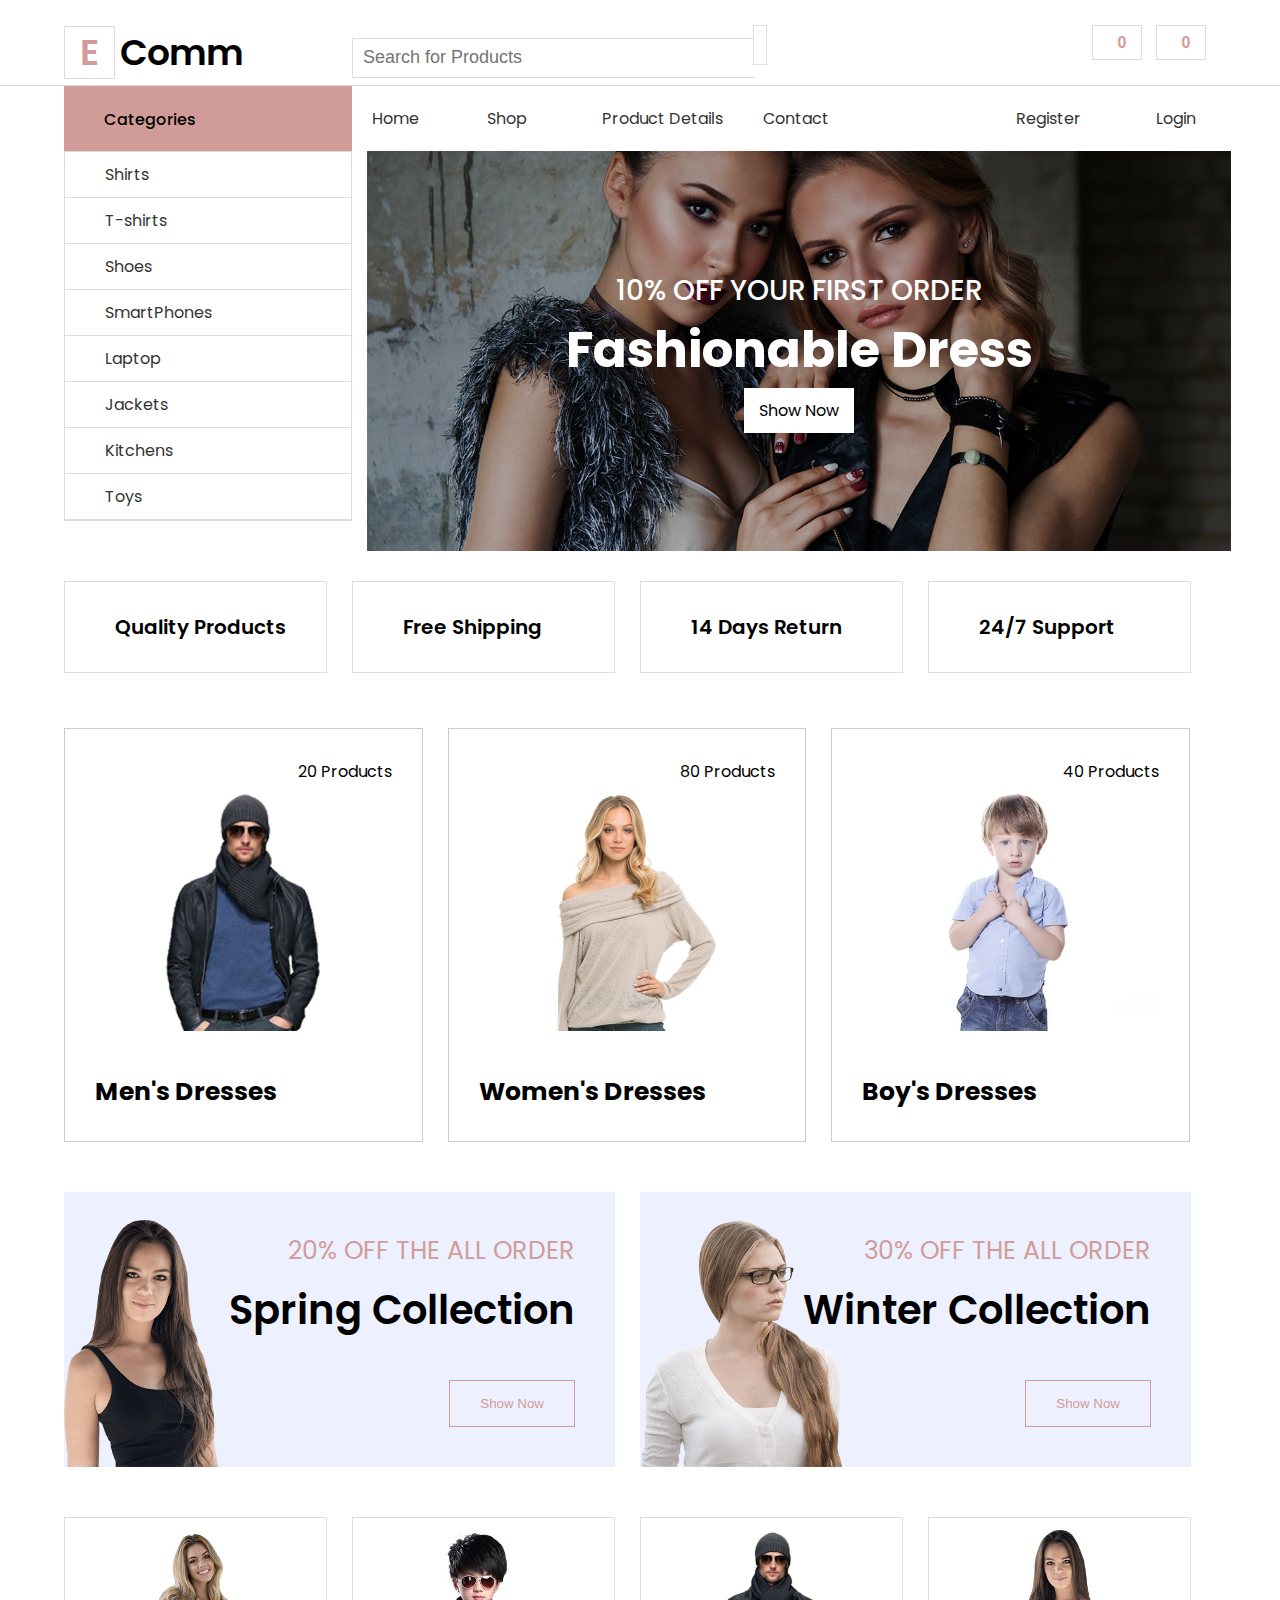
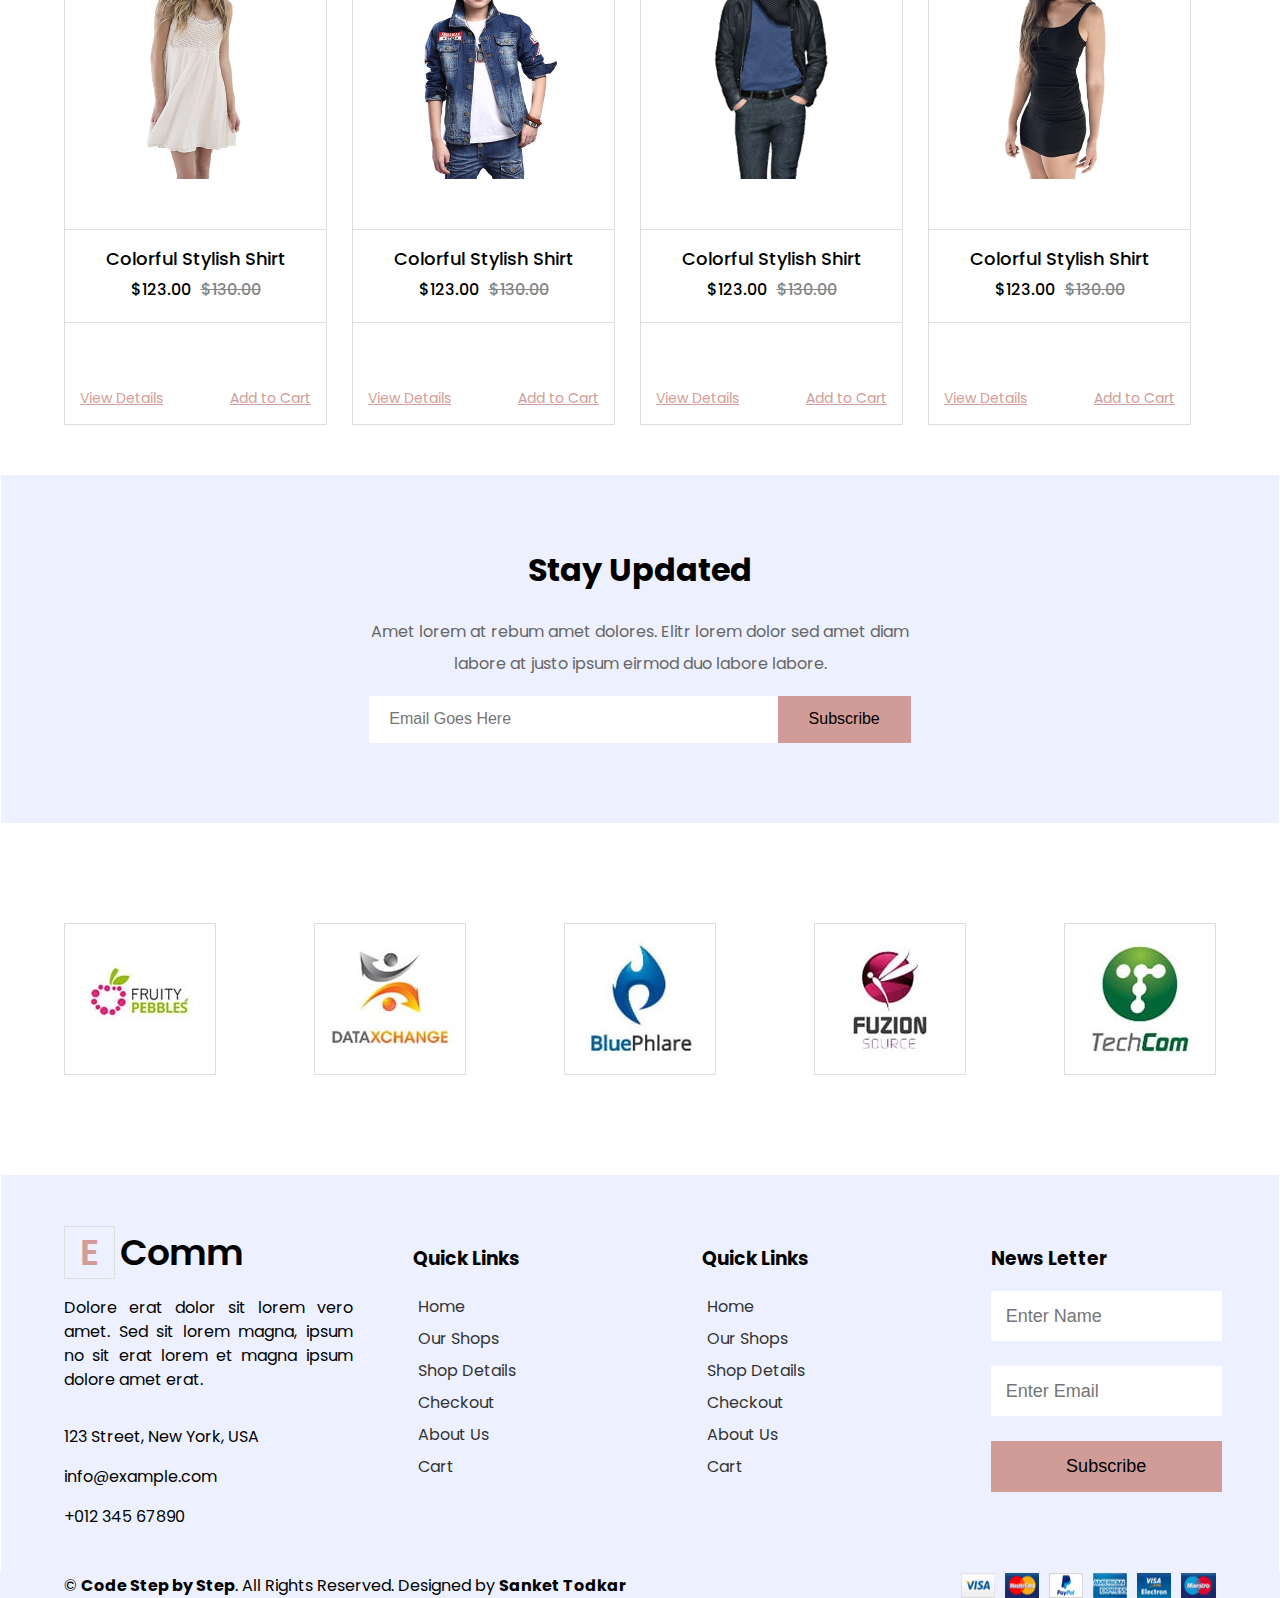
<file: index.html>
<html>
  <head>
    <title>E-Comm Website by Code Step By Step</title>
    <link href="style.css" rel="stylesheet" />
    <link href="common.css" rel="stylesheet" />
    <link rel="preconnect" href="https://fonts.googleapis.com" />
    <link rel="preconnect" href="https://fonts.gstatic.com" crossorigin />
    <link
      href="https://fonts.googleapis.com/css2?family=Poppins:ital,wght@0,100;0,300;0,400;0,500;0,600;0,700;1,100;1,300;1,400&display=swap"
      rel="stylesheet"
    />
    <link
      rel="stylesheet"
      href="https://cdnjs.cloudflare.com/ajax/libs/font-awesome/6.1.1/css/all.min.css"
      integrity="sha512-KfkfwYDsLkIlwQp6LFnl8zNdLGxu9YAA1QvwINks4PhcElQSvqcyVLLD9aMhXd13uQjoXtEKNosOWaZqXgel0g=="
      crossorigin="anonymous"
      referrerpolicy="no-referrer"
    />
  </head>
  <body>
    <div class="wrapper">
      <div class="header">
        <div class="logo arrange-left wid-25">
          <h1><span>E</span><span>Comm</span></h1>
        </div>
        <div class="search-product arrange-left wid-50">
          <input type="text" placeholder="Search for Products" />
          <button>
            <i class="fa-solid fa-magnifying-glass"></i>
          </button>
        </div>
        <div class="selected-product arrange-left wid-25">
          <button class="common-btn">
            <span>
              <i class="fa-solid fa-cart-arrow-down"></i>
              0</span
            >
          </button>
          <button class="common-btn">
            <span>
              <i class="fa-solid fa-heart"></i>
              0</span
            >
          </button>
        </div>
      </div>
    </div>
    <div class="full-banner-warapper">
      <div class="wrapper next-row">
        <div class="banner-area category-list arrange-left wid-25">
          <div class="list-header">
            <h4>Categories</h4>
            <span>
              <i class="fa-solid fa-angle-down"></i>
            </span>
          </div>
          <ul>
            <li><a href="#">Shirts</a></li>
            <li><a href="#">T-shirts</a></li>
            <li><a href="#">Shoes</a></li>
            <li><a href="#">SmartPhones</a></li>
            <li><a href="#">Laptop</a></li>
            <li><a href="#">Jackets</a></li>
            <li><a href="#">Kitchens</a></li>
            <li><a href="#">Toys</a></li>
          </ul>
        </div>
        <div class="wid-75 arrange-left">
          <div class="shop-menu">
            <ul class="left-menu-list">
              <li><a href="#">Home</a></li>
              <li><a href="#">Shop</a></li>
              <li class="dropdown-head">
                <a href="#"
                  >Product Details
                  <i class="fa-solid fa-angle-down"></i>
                </a>
                <ul class="dropdown">
                  <li><a href="#">Cart</a></li>
                  <li><a href="#">Checkout</a></li>
                </ul>
              </li>
              <li><a href="#">Contact</a></li>
            </ul>
            <ul class="right-menu-list">
              <li><a href="#">Login</a></li>
              <li><a href="#">Register</a></li>
            </ul>
          </div>
          <div class="banner">
            <img src="./banner.jpg" alt="banner" />
            <div class="banner-text">
              <h4>10% off Your First Order</h4>
              <h3>Fashionable Dress</h3>
              <a class="show-now">Show Now</a>
            </div>
          </div>
        </div>
      </div>
      <div class="wrapper next-row">
        <div class="wid-25 arrange-left">
          <div class="features-point">
            <span class="icon-text-wrap">
              <i class="fa-solid fa-check"></i>
              <span> Quality Products</span>
            </span>
          </div>
        </div>
        <div class="wid-25 arrange-left">
          <div class="features-point">
            <span class="icon-text-wrap">
              <i class="fa-solid fa-shipping-fast"></i>
              <span> Free Shipping</span>
            </span>
          </div>
        </div>
        <div class="wid-25 arrange-left">
          <div class="features-point">
            <span class="icon-text-wrap">
              <i class="fa-solid fa-exchange-alt"></i>
              <span>14 Days Return</span>
            </span>
          </div>
        </div>
        <div class="wid-25 arrange-left">
          <div class="features-point">
            <span class="icon-text-wrap">
              <i class="fa-solid fa-phone-volume"></i>
              <span>24/7 Support</span>
            </span>
          </div>
        </div>
      </div>
      <div class="wrapper next-row">
        <div class="wid-33 arrange-left">
          <div class="category-item">
            <div class="product-count">20 Products</div>
            <div class="category-img">
              <img src="./cat-1.jpg" />
            </div>
            <div class="category-type">
              <h5>Men's Dresses</h5>
            </div>
          </div>
        </div>
        <div class="wid-33 arrange-left">
          <div class="category-item">
            <div class="product-count">80 Products</div>
            <div class="category-img">
              <img src="./cat-2.jpg" />
            </div>
            <div class="category-type">
              <h5>Women's Dresses</h5>
            </div>
          </div>
        </div>
        <div class="wid-33 arrange-left">
          <div class="category-item">
            <div class="product-count">40 Products</div>
            <div class="category-img">
              <img src="./cat-3.jpg" />
            </div>
            <div class="category-type">
              <h5>Boy's Dresses</h5>
            </div>
          </div>
        </div>
      </div>
      <div class="wrapper next-row">
        <div class="wid-50 arrange-left">
          <div class="offer-banner">
            <img src="./offer-1.png" alt="" />
            <div class="offer-text">
              <h5>20% off the all order</h5>
              <h3>Spring Collection</h3>
              <button>Show Now</button>
            </div>
          </div>
        </div>
        <div class="wid-50 arrange-left">
          <div class="offer-banner">
            <img class="flip-img" src="./offer-2.png" alt="" />
            <div class="offer-text">
              <h5>30% off the all order</h5>
              <h3>Winter Collection</h3>
              <button>Show Now</button>
            </div>
          </div>
        </div>
      </div>
      <div class="wrapper next-row">
        <div class="wid-25 arrange-left">
          <div class="cart">
            <div>
              <img src="./product-1.jpg" alt="" />
            </div>
            <div class="cart-details">
              <h6 class="name-head">Colorful Stylish Shirt</h6>
              <div class="cart-price">
                <h6 class="current">$123.00</h6>
                <h6 class="last">$130.00</h6>
              </div>
            </div>
            <div class="cart-footer">
              <a href="#">
                <i class="fa-solid fa-eye"></i>
                View Details
              </a>
              <a href="#">
                <i class="fa-solid fa-cart-arrow-down"></i>
                Add to Cart
              </a>
            </div>
          </div>
        </div>
        <div class="wid-25 arrange-left">
          <div class="cart">
            <div>
              <img src="./product-2.jpg" alt="" />
            </div>
            <div class="cart-details">
              <h6 class="name-head">Colorful Stylish Shirt</h6>
              <div class="cart-price">
                <h6 class="current">$123.00</h6>
                <h6 class="last">$130.00</h6>
              </div>
            </div>
            <div class="cart-footer">
              <a href="#">
                <i class="fa-solid fa-eye"></i>
                View Details
              </a>
              <a href="#">
                <i class="fa-solid fa-cart-arrow-down"></i>
                Add to Cart
              </a>
            </div>
          </div>
        </div>
        <div class="wid-25 arrange-left">
          <div class="cart">
            <div>
              <img src="./product-3.jpg" alt="" />
            </div>
            <div class="cart-details">
              <h6 class="name-head">Colorful Stylish Shirt</h6>
              <div class="cart-price">
                <h6 class="current">$123.00</h6>
                <h6 class="last">$130.00</h6>
              </div>
            </div>
            <div class="cart-footer">
              <a href="#">
                <i class="fa-solid fa-eye"></i>
                View Details
              </a>
              <a href="#">
                <i class="fa-solid fa-cart-arrow-down"></i>
                Add to Cart
              </a>
            </div>
          </div>
        </div>
        <div class="wid-25 arrange-left">
          <div class="cart">
            <div>
              <img src="./product-4.jpg" alt="" />
            </div>
            <div class="cart-details">
              <h6 class="name-head">Colorful Stylish Shirt</h6>
              <div class="cart-price">
                <h6 class="current">$123.00</h6>
                <h6 class="last">$130.00</h6>
              </div>
            </div>
            <div class="cart-footer">
              <a href="#">
                <i class="fa-solid fa-eye"></i>
                View Details
              </a>
              <a href="#">
                <i class="fa-solid fa-cart-arrow-down"></i>
                Add to Cart
              </a>
            </div>
          </div>
        </div>
      </div>
      <div class="wrapper next-row">
        <div class="stay-updated">
          <h1>Stay Updated</h1>
          <p class="update-text">
            Amet lorem at rebum amet dolores. Elitr lorem dolor sed amet diam
            labore at justo ipsum eirmod duo labore labore.
          </p>
          <div class="updated-inputs">
            <input
              type="text"
              class="email-input"
              placeholder="Email Goes Here"
            />
            <button class="email-btn">Subscribe</button>
          </div>
        </div>
      </div>
      <div class="vender-list">
        <img src="./vendor-1.jpg" alt="" />
        <img src="./vendor-2.jpg" alt="" />
        <img src="./vendor-3.jpg" alt="" />
        <img src="./vendor-4.jpg" alt="" />
        <img src="./vendor-5.jpg" alt="" />
      </div>
      <div class="wrapper next-row">
        <div class="footer">
          <div class="wid-25 arrange-left margin-right-5">
            <div class="logo">
              <h1><span>E</span><span>Comm</span></h1>
            </div>
            <p class="footer-desc">
              Dolore erat dolor sit lorem vero amet. Sed sit lorem magna, ipsum
              no sit erat lorem et magna ipsum dolore amet erat.
            </p>
            <ul class="contact-list">
              <li>
                <i class="fa fa-map-marker-alt icon"></i>123 Street, New York,
                USA
              </li>
              <li><i class="fa fa-envelope icon"></i>info@example.com</li>
              <li><i class="fa fa-phone icon"></i>+012 345 67890</li>
            </ul>
          </div>
          <div class="wid-25 quick-links arrange-left">
            <h3>Quick Links</h3>
            <ul>
              <li>
                <a href=""
                  ><i class="fa fa-angle-right"></i><span>Home</span></a
                >
              </li>
              <li>
                <a href=""
                  ><i class="fa fa-angle-right"></i><span>Our Shops</span></a
                >
              </li>
              <li>
                <a href=""
                  ><i class="fa fa-angle-right"></i><span>Shop Details</span></a
                >
              </li>
              <li>
                <a href=""
                  ><i class="fa fa-angle-right"></i><span>Checkout</span></a
                >
              </li>
              <li>
                <a href=""
                  ><i class="fa fa-angle-right"></i><span>About Us</span></a
                >
              </li>
              <li>
                <a href=""
                  ><i class="fa fa-angle-right"></i><span>Cart</span></a
                >
              </li>
            </ul>
          </div>
          <div class="wid-25 quick-links arrange-left">
            <h3>Quick Links</h3>
            <ul>
              <li>
                <a href=""
                  ><i class="fa fa-angle-right"></i><span>Home</span></a
                >
              </li>
              <li>
                <a href=""
                  ><i class="fa fa-angle-right"></i><span>Our Shops</span></a
                >
              </li>
              <li>
                <a href=""
                  ><i class="fa fa-angle-right"></i><span>Shop Details</span></a
                >
              </li>
              <li>
                <a href=""
                  ><i class="fa fa-angle-right"></i><span>Checkout</span></a
                >
              </li>
              <li>
                <a href=""
                  ><i class="fa fa-angle-right"></i><span>About Us</span></a
                >
              </li>
              <li>
                <a href=""
                  ><i class="fa fa-angle-right"></i><span>Cart</span></a
                >
              </li>
            </ul>
          </div>
          <div class="wid-25 arrange-left">
            <h3>News Letter</h3>
            <input type="text" class="footer-input" placeholder="Enter Name" />
            <input type="text" class="footer-input" placeholder="Enter Email" />
            <button class="footer-button">Subscribe</button>
          </div>
        </div>
      </div>
      <div class="copy-right">
        <div>
          © <b>Code Step by Step</b>. All Rights Reserved. Designed by
          <b>Sanket Todkar</b>
        </div>
        <img src="./payments.png" alt="" />
      </div>
    </div>
  </body>
</html>
</file>
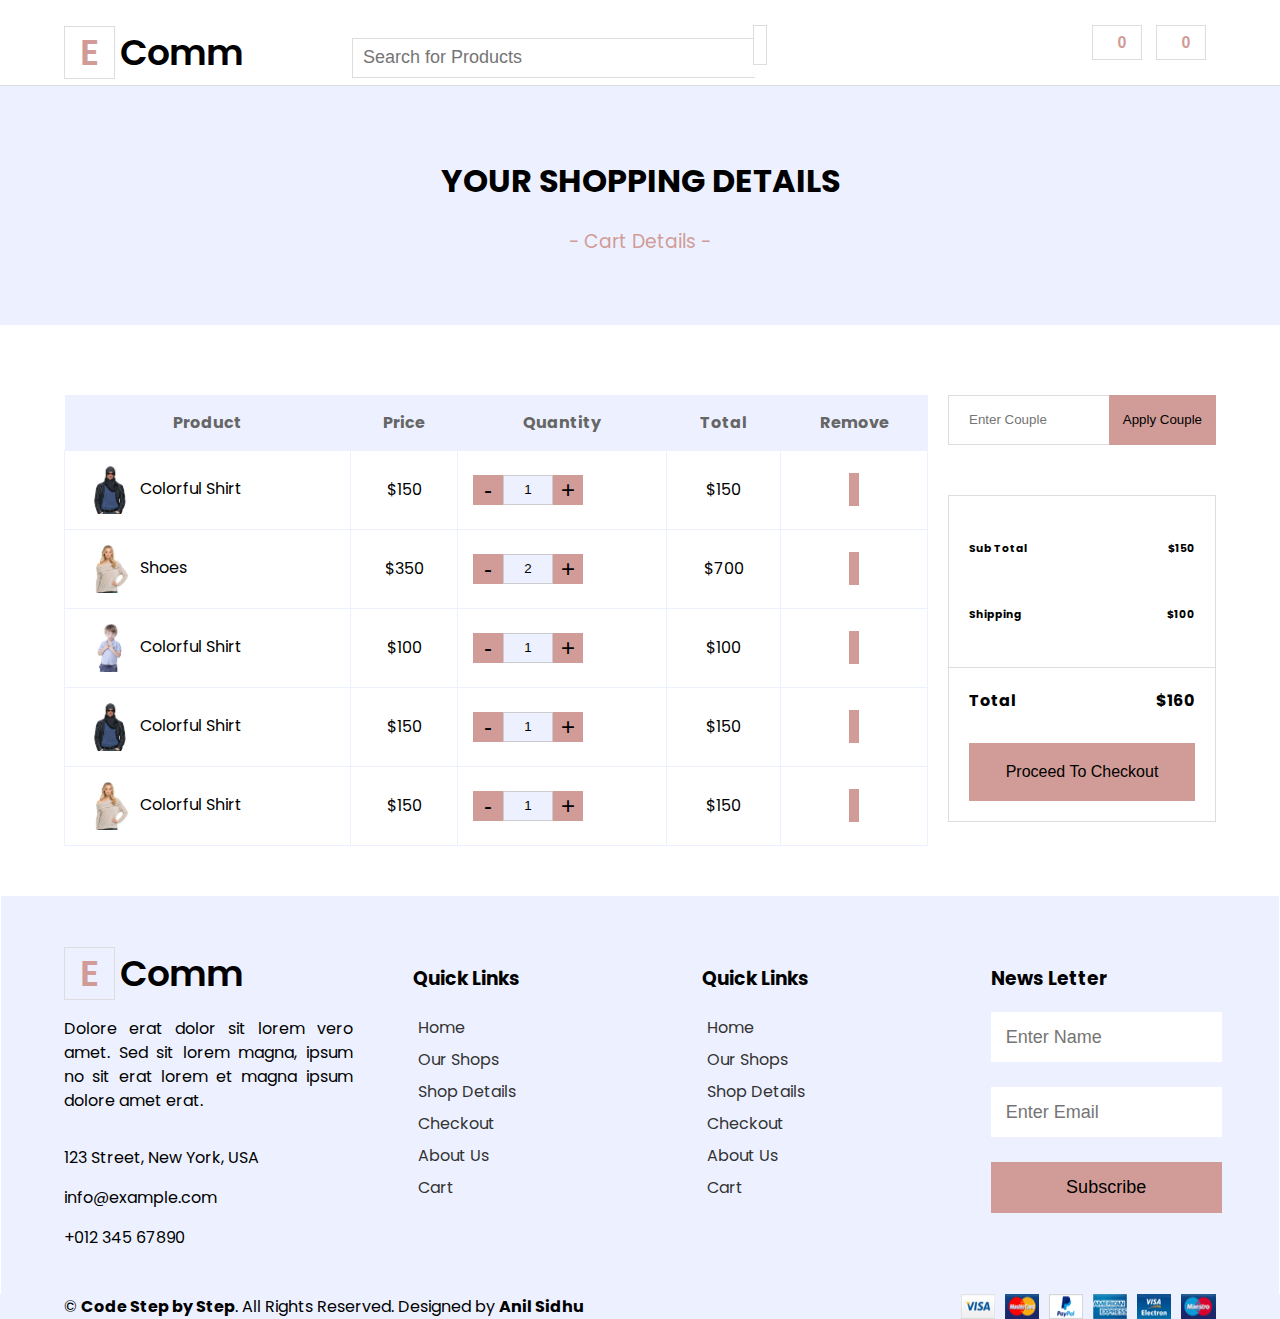
<file: cart.html>
<html>
  <head>
    <title>E-Comm Website by Code Step By Step</title>
    <link href="style.css" rel="stylesheet" />
    <link href="common.css" rel="stylesheet" />
    <link rel="preconnect" href="https://fonts.googleapis.com" />
    <link rel="preconnect" href="https://fonts.gstatic.com" crossorigin />
    <link
      href="https://fonts.googleapis.com/css2?family=Poppins:ital,wght@0,100;0,300;0,400;0,500;0,600;0,700;1,100;1,300;1,400&display=swap"
      rel="stylesheet"
    />
    <link
      rel="stylesheet"
      href="https://cdnjs.cloudflare.com/ajax/libs/font-awesome/6.1.1/css/all.min.css"
      integrity="sha512-KfkfwYDsLkIlwQp6LFnl8zNdLGxu9YAA1QvwINks4PhcElQSvqcyVLLD9aMhXd13uQjoXtEKNosOWaZqXgel0g=="
      crossorigin="anonymous"
      referrerpolicy="no-referrer"
    />
  </head>
  <body>
    <div class="wrapper">
      <div class="header">
        <div class="logo arrange-left wid-25">
          <h1><span>E</span><span>Comm</span></h1>
        </div>
        <div class="search-product arrange-left wid-50">
          <input type="text" placeholder="Search for Products" />
          <button>
            <i class="fa-solid fa-magnifying-glass"></i>
          </button>
        </div>
        <div class="selected-product arrange-left wid-25">
          <button class="common-btn">
            <span>
              <i class="fa-solid fa-cart-arrow-down"></i>
              0</span
            >
          </button>
          <button class="common-btn">
            <span>
              <i class="fa-solid fa-heart"></i>
              0</span
            >
          </button>
        </div>
      </div>
    </div>
    <div class="full-banner-warapper">
      <div class="shop-header">
        <h1>Your shopping Details</h1>
        <h3>- Cart Details -</h3>
      </div>
      <div class="wrapper next-row">
        <div class="wid-75 arrange-left">
          <div class="cart-details">
            <table>
              <thead>
                <tr>
                  <th>Product</th>
                  <th>Price</th>
                  <th>Quantity</th>
                  <th>Total</th>
                  <th>Remove</th>
                </tr>
              </thead>
              <tbody>
                <tr>
                  <td class="text-with-img">
                    <img src="./cat-1.jpg" alt="" /><span>Colorful Shirt</span>
                  </td>
                  <td><span>$150</span></td>
                  <td>
                    <div class="quantity-input">
                      <button>-</button>
                      <input type="text" value="1" />
                      <button>+</button>
                    </div>
                  </td>
                  <td>$150</td>
                  <td>
                    <i class="fa fa-remove icon custom-delete-button"></i>
                  </td>
                </tr>
                <tr>
                  <td class="text-with-img">
                    <img src="./cat-2.jpg" alt="" /><span>Shoes</span>
                  </td>
                  <td><span>$350</span></td>
                  <td>
                    <div class="quantity-input">
                      <button>-</button>
                      <input type="text" value="2" />
                      <button>+</button>
                    </div>
                  </td>
                  <td>$700</td>
                  <td>
                    <i class="fa fa-remove icon custom-delete-button"></i>
                  </td>
                </tr>
                <tr>
                  <td class="text-with-img">
                    <img src="./cat-3.jpg" alt="" /><span>Colorful Shirt</span>
                  </td>
                  <td><span>$100</span></td>
                  <td>
                    <div class="quantity-input">
                      <button>-</button>
                      <input type="text" value="1" />
                      <button>+</button>
                    </div>
                  </td>
                  <td>$100</td>
                  <td>
                    <i class="fa fa-remove icon custom-delete-button"></i>
                  </td>
                </tr>
                <tr>
                  <td class="text-with-img">
                    <img src="./cat-1.jpg" alt="" /><span>Colorful Shirt</span>
                  </td>
                  <td><span>$150</span></td>
                  <td>
                    <div class="quantity-input">
                      <button>-</button>
                      <input type="text" value="1" />
                      <button>+</button>
                    </div>
                  </td>
                  <td>$150</td>
                  <td>
                    <i class="fa fa-remove icon custom-delete-button"></i>
                  </td>
                </tr>
                <tr>
                  <td class="text-with-img">
                    <img src="./cat-2.jpg" alt="" /><span>Colorful Shirt</span>
                  </td>
                  <td><span>$150</span></td>
                  <td>
                    <div class="quantity-input">
                      <button>-</button>
                      <input type="text" value="1" />
                      <button>+</button>
                    </div>
                  </td>
                  <td>$150</td>
                  <td>
                    <i class="fa fa-remove icon custom-delete-button"></i>
                  </td>
                </tr>
              </tbody>
            </table>
          </div>
        </div>
        <div class="wid-25 arrange-left">
          <div class="cart-summary-wrapper">
            <div class="coupon-inputs">
              <input type="text" placeholder="Enter Couple" />
              <button>Apply Couple</button>
            </div>
            <div class="cart-summary-body">
              <div class="cart-summy-item">
                <h6>Sub Total</h6>
                <h6>$150</h6>
              </div>
              <div class="cart-summy-item">
                <h6>Shipping</h6>
                <h6>$100</h6>
              </div>
            </div>
            <div class="total-wrapper">
              <div class="total-head">
                <h4>Total</h4>
                <h4>$160</h4>
              </div>
              <div class="proceed-input">
                <button>Proceed To Checkout</button>
              </div>
            </div>
          </div>
        </div>
      </div>
      <div class="wrapper next-row">
        <div class="footer">
          <div class="wid-25 arrange-left margin-right-5">
            <div class="logo">
              <h1><span>E</span><span>Comm</span></h1>
            </div>
            <p class="footer-desc">
              Dolore erat dolor sit lorem vero amet. Sed sit lorem magna, ipsum
              no sit erat lorem et magna ipsum dolore amet erat.
            </p>
            <ul class="contact-list">
              <li>
                <i class="fa fa-map-marker-alt icon"></i>123 Street, New York,
                USA
              </li>
              <li><i class="fa fa-envelope icon"></i>info@example.com</li>
              <li><i class="fa fa-phone icon"></i>+012 345 67890</li>
            </ul>
          </div>
          <div class="wid-25 quick-links arrange-left">
            <h3>Quick Links</h3>
            <ul>
              <li>
                <a href=""
                  ><i class="fa fa-angle-right"></i><span>Home</span></a
                >
              </li>
              <li>
                <a href=""
                  ><i class="fa fa-angle-right"></i><span>Our Shops</span></a
                >
              </li>
              <li>
                <a href=""
                  ><i class="fa fa-angle-right"></i><span>Shop Details</span></a
                >
              </li>
              <li>
                <a href=""
                  ><i class="fa fa-angle-right"></i><span>Checkout</span></a
                >
              </li>
              <li>
                <a href=""
                  ><i class="fa fa-angle-right"></i><span>About Us</span></a
                >
              </li>
              <li>
                <a href=""
                  ><i class="fa fa-angle-right"></i><span>Cart</span></a
                >
              </li>
            </ul>
          </div>
          <div class="wid-25 quick-links arrange-left">
            <h3>Quick Links</h3>
            <ul>
              <li>
                <a href=""
                  ><i class="fa fa-angle-right"></i><span>Home</span></a
                >
              </li>
              <li>
                <a href=""
                  ><i class="fa fa-angle-right"></i><span>Our Shops</span></a
                >
              </li>
              <li>
                <a href=""
                  ><i class="fa fa-angle-right"></i><span>Shop Details</span></a
                >
              </li>
              <li>
                <a href=""
                  ><i class="fa fa-angle-right"></i><span>Checkout</span></a
                >
              </li>
              <li>
                <a href=""
                  ><i class="fa fa-angle-right"></i><span>About Us</span></a
                >
              </li>
              <li>
                <a href=""
                  ><i class="fa fa-angle-right"></i><span>Cart</span></a
                >
              </li>
            </ul>
          </div>
          <div class="wid-25 arrange-left">
            <h3>News Letter</h3>
            <input type="text" class="footer-input" placeholder="Enter Name" />
            <input type="text" class="footer-input" placeholder="Enter Email" />
            <button class="footer-button">Subscribe</button>
          </div>
        </div>
      </div>
      <div class="copy-right">
        <div>
          © <b>Code Step by Step</b>. All Rights Reserved. Designed by
          <b>Anil Sidhu</b>
        </div>
        <img src="./payments.png" alt="" />
      </div>
    </div>
  </body>
</html>
</file>
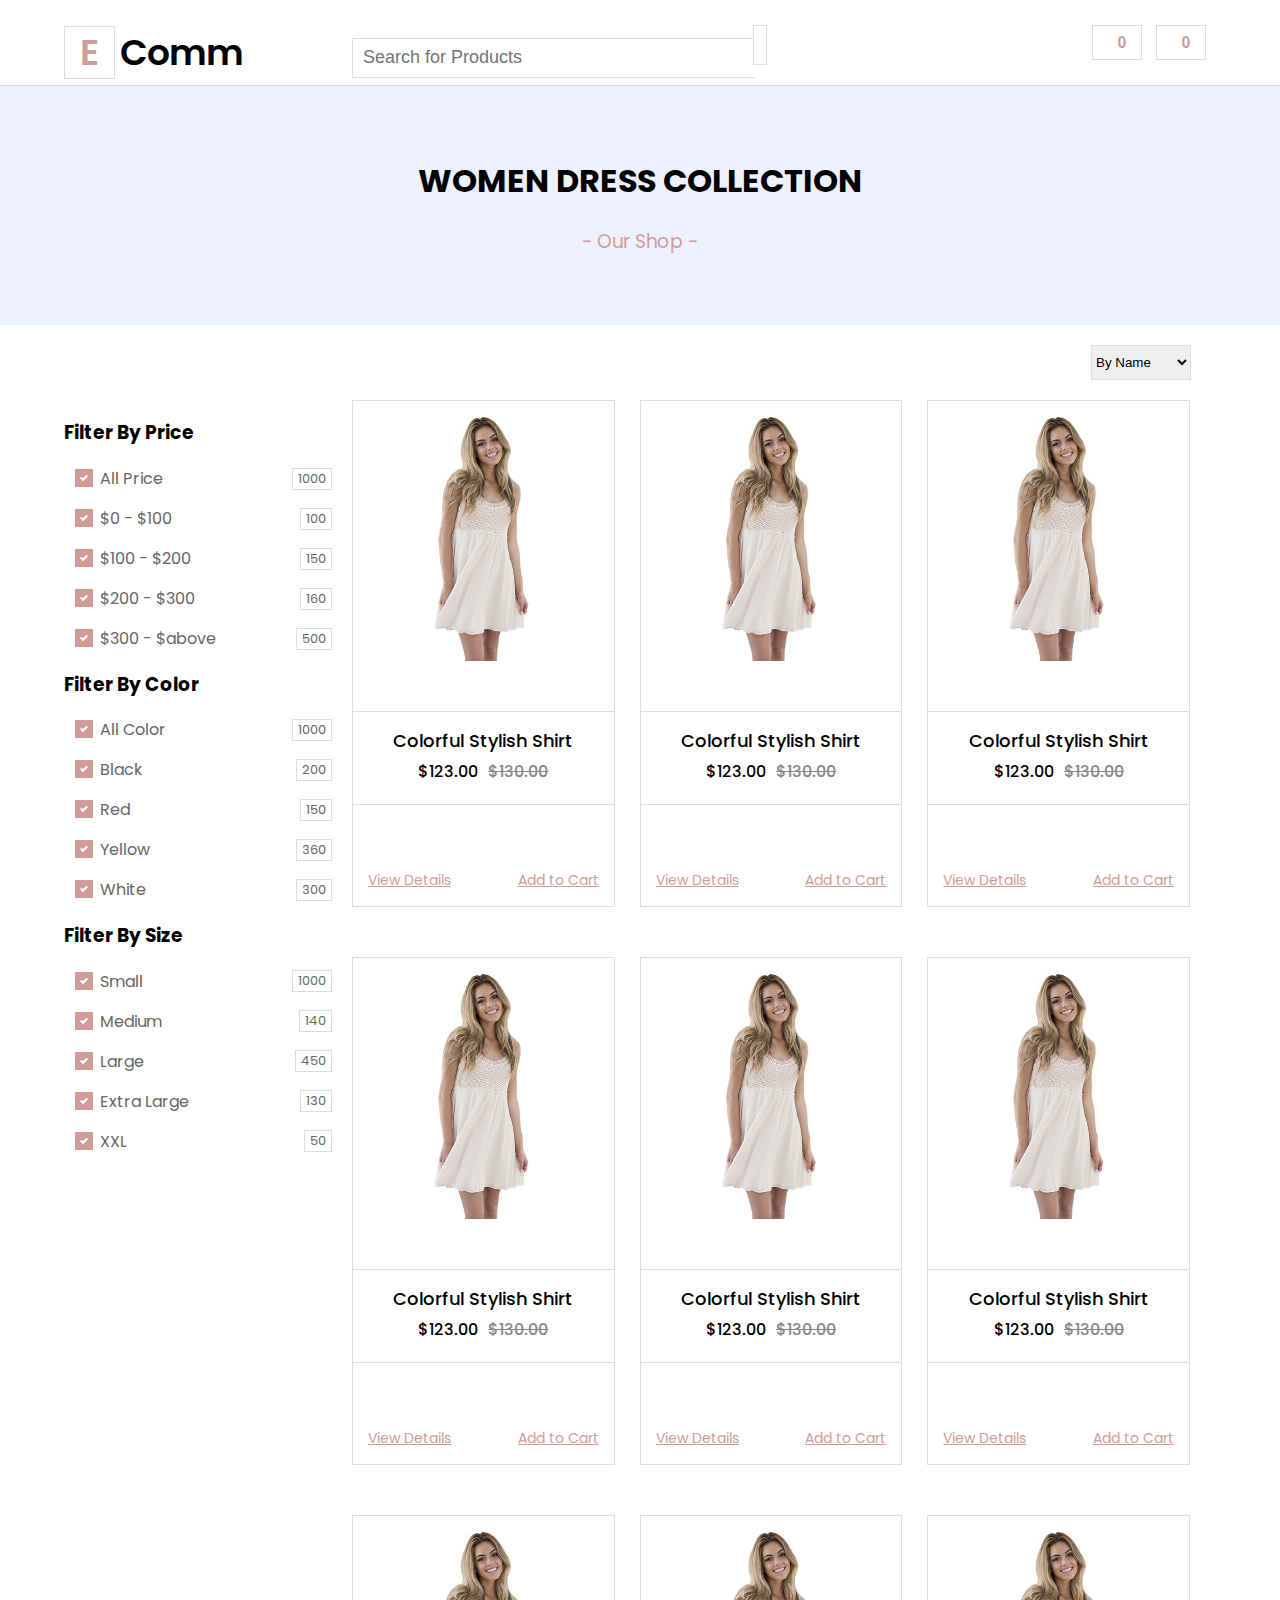
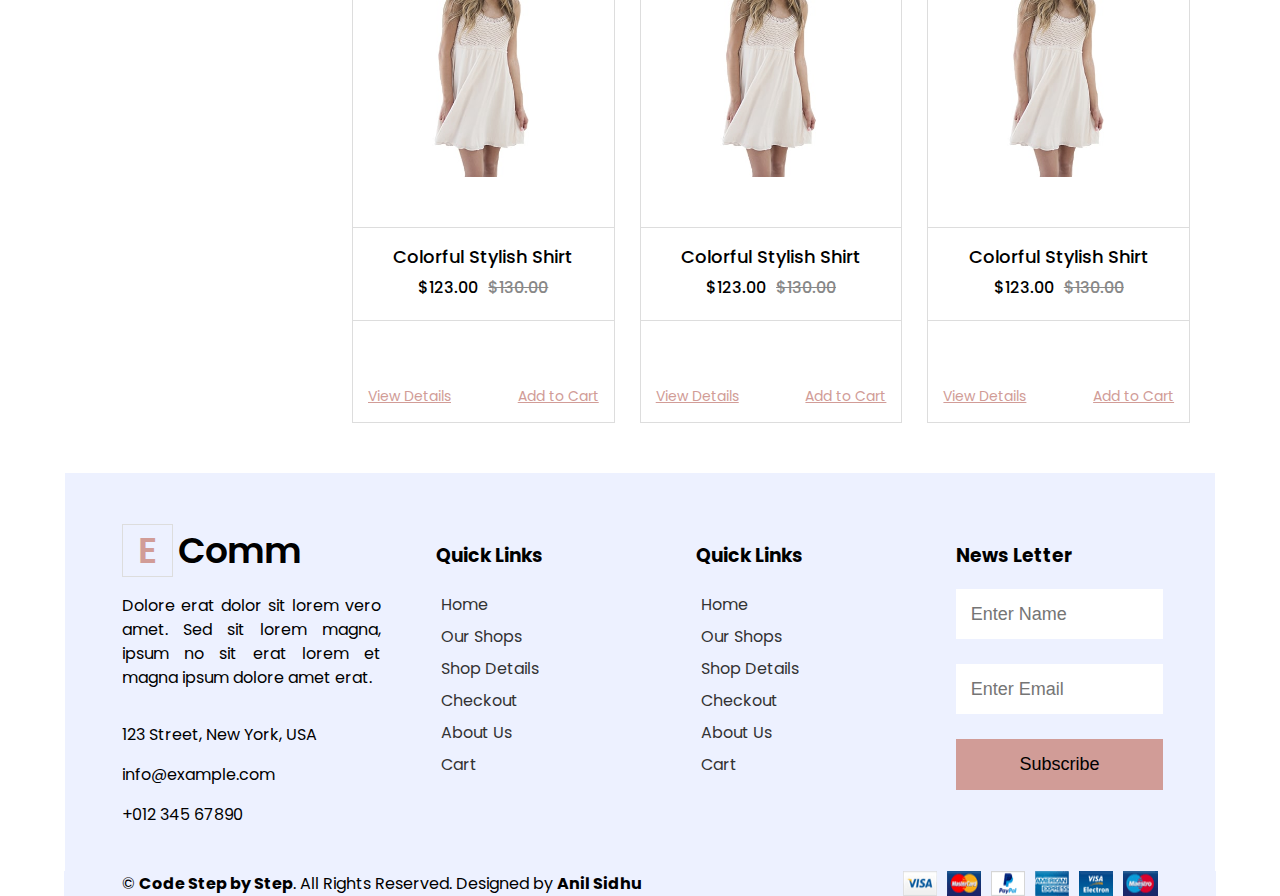
<file: shop.html>
<html>
  <head>
    <title>E-Comm Website by Code Step By Step</title>
    <link href="style.css" rel="stylesheet" />
    <link href="common.css" rel="stylesheet" />
    <link rel="preconnect" href="https://fonts.googleapis.com" />
    <link rel="preconnect" href="https://fonts.gstatic.com" crossorigin />
    <link
      href="https://fonts.googleapis.com/css2?family=Poppins:ital,wght@0,100;0,300;0,400;0,500;0,600;0,700;1,100;1,300;1,400&display=swap"
      rel="stylesheet"
    />
    <link
      rel="stylesheet"
      href="https://cdnjs.cloudflare.com/ajax/libs/font-awesome/6.1.1/css/all.min.css"
      integrity="sha512-KfkfwYDsLkIlwQp6LFnl8zNdLGxu9YAA1QvwINks4PhcElQSvqcyVLLD9aMhXd13uQjoXtEKNosOWaZqXgel0g=="
      crossorigin="anonymous"
      referrerpolicy="no-referrer"
    />
  </head>
  <body>
    <div class="wrapper">
      <div class="header">
        <div class="logo arrange-left wid-25">
          <h1><span>E</span><span>Comm</span></h1>
        </div>
        <div class="search-product arrange-left wid-50">
          <input type="text" placeholder="Search for Products" />
          <button>
            <i class="fa-solid fa-magnifying-glass"></i>
          </button>
        </div>
        <div class="selected-product arrange-left wid-25">
          <button class="common-btn">
            <span>
              <i class="fa-solid fa-cart-arrow-down"></i>
              0</span
            >
          </button>
          <button class="common-btn">
            <span>
              <i class="fa-solid fa-heart"></i>
              0</span
            >
          </button>
        </div>
      </div>
    </div>
    <div class="full-banner-warapper">
      <div class="shop-header">
        <h1>Women Dress Collection</h1>
        <h3>- Our Shop -</h3>
      </div>

      <div class="wrapper next-row">
        <div class="sort-options">
          <select name="" id="">
            <option value="1">By Name</option>
            <option value="2">By Rating</option>
            <option value="3">By Latest</option>
          </select>
        </div>
        <div class="wid-25 arrange-left">
          <h3>Filter By Price</h3>
          <div class="custom-control-check">
            <input type="checkbox" class="custom-control-input" checked="" id="price-all">
          <label class="custom-control-label" for="price-all">All Price</label>
          <span class="filter-prod-count">1000</span>
          </div>
          <div class="custom-control-check">
            <input type="checkbox" class="custom-control-input" checked="" id="0-100">
          <label class="custom-control-label" for="0-100">$0 - $100</label>
          <span class="filter-prod-count">100</span>
          </div>
          <div class="custom-control-check">
            <input type="checkbox" class="custom-control-input" checked="" id="100-200">
          <label class="custom-control-label" for="100-200">$100 - $200</label>
          <span class="filter-prod-count">150</span>
          </div>
          <div class="custom-control-check">
            <input type="checkbox" class="custom-control-input" checked="" id="200-300">
          <label class="custom-control-label" for="200-300">$200 - $300</label>
          <span class="filter-prod-count">160</span>
          </div>
          <div class="custom-control-check">
            <input type="checkbox" class="custom-control-input" checked="" id="300-above">
          <label class="custom-control-label" for="300-above">$300 - $above</label>
          <span class="filter-prod-count">500</span>
          </div>
          <h3>Filter By Color</h3>
          <div class="custom-control-check">
            <input type="checkbox" class="custom-control-input" checked="" id="color-all">
          <label class="custom-control-label" for="color-all">All Color</label>
          <span class="filter-prod-count">1000</span>
          </div>
          <div class="custom-control-check">
            <input type="checkbox" class="custom-control-input" checked="" id="black">
          <label class="custom-control-label" for="black">Black</label>
          <span class="filter-prod-count">200</span>
          </div>
          <div class="custom-control-check">
            <input type="checkbox" class="custom-control-input" checked="" id="red">
          <label class="custom-control-label" for="Red">Red</label>
          <span class="filter-prod-count">150</span>
          </div>
          <div class="custom-control-check">
            <input type="checkbox" class="custom-control-input" checked="" id="yellow">
          <label class="custom-control-label" for="yellow">Yellow</label>
          <span class="filter-prod-count">360</span>
          </div>
          <div class="custom-control-check">
            <input type="checkbox" class="custom-control-input" checked="" id="white">
          <label class="custom-control-label" for="white">White</label>
          <span class="filter-prod-count">300</span>
          </div>
          <h3>Filter By Size</h3>
          <div class="custom-control-check">
            <input type="checkbox" class="custom-control-input" checked="" id="small">
          <label class="custom-control-label" for="small">Small</label>
          <span class="filter-prod-count">1000</span>
          </div>
          <div class="custom-control-check">
            <input type="checkbox" class="custom-control-input" checked="" id="m">
          <label class="custom-control-label" for="m">Medium</label>
          <span class="filter-prod-count">140</span>
          </div>
          <div class="custom-control-check">
            <input type="checkbox" class="custom-control-input" checked="" id="l">
          <label class="custom-control-label" for="l">Large</label>
          <span class="filter-prod-count">450</span>
          </div>
          <div class="custom-control-check">
            <input type="checkbox" class="custom-control-input" checked="" id="xl">
          <label class="custom-control-label" for="xl">Extra Large</label>
          <span class="filter-prod-count">130</span>
          </div>
          <div class="custom-control-check">
            <input type="checkbox" class="custom-control-input" checked="" id="xxl">
          <label class="custom-control-label" for="xxl">XXL</label>
          <span class="filter-prod-count">50</span>
          </div>
        </div>
        <div class="wid-75 arrange-left">
          <div class="wid-33 arrange-left">
            <div class="cart">
              <div>
                <img src="./product-1.jpg" alt="" />
              </div>
              <div class="cart-details">
                <h6 class="name-head">Colorful Stylish Shirt</h6>
                <div class="cart-price">
                  <h6 class="current">$123.00</h6>
                  <h6 class="last">$130.00</h6>
                </div>
              </div>
              <div class="cart-footer">
                <a href="#">
                  <i class="fa-solid fa-eye"></i>
                  View Details
                </a>
                <a href="#">
                  <i class="fa-solid fa-cart-arrow-down"></i>
                  Add to Cart
                </a>
              </div>
            </div>
          </div>
          <div class="wid-33 arrange-left">
            <div class="cart">
              <div>
                <img src="./product-1.jpg" alt="" />
              </div>
              <div class="cart-details">
                <h6 class="name-head">Colorful Stylish Shirt</h6>
                <div class="cart-price">
                  <h6 class="current">$123.00</h6>
                  <h6 class="last">$130.00</h6>
                </div>
              </div>
              <div class="cart-footer">
                <a href="#">
                  <i class="fa-solid fa-eye"></i>
                  View Details
                </a>
                <a href="#">
                  <i class="fa-solid fa-cart-arrow-down"></i>
                  Add to Cart
                </a>
              </div>
            </div>
          </div>          <div class="wid-33 arrange-left">
            <div class="cart">
              <div>
                <img src="./product-1.jpg" alt="" />
              </div>
              <div class="cart-details">
                <h6 class="name-head">Colorful Stylish Shirt</h6>
                <div class="cart-price">
                  <h6 class="current">$123.00</h6>
                  <h6 class="last">$130.00</h6>
                </div>
              </div>
              <div class="cart-footer">
                <a href="#">
                  <i class="fa-solid fa-eye"></i>
                  View Details
                </a>
                <a href="#">
                  <i class="fa-solid fa-cart-arrow-down"></i>
                  Add to Cart
                </a>
              </div>
            </div>
          </div>
          <div class="wid-33 arrange-left">
            <div class="cart">
              <div>
                <img src="./product-1.jpg" alt="" />
              </div>
              <div class="cart-details">
                <h6 class="name-head">Colorful Stylish Shirt</h6>
                <div class="cart-price">
                  <h6 class="current">$123.00</h6>
                  <h6 class="last">$130.00</h6>
                </div>
              </div>
              <div class="cart-footer">
                <a href="#">
                  <i class="fa-solid fa-eye"></i>
                  View Details
                </a>
                <a href="#">
                  <i class="fa-solid fa-cart-arrow-down"></i>
                  Add to Cart
                </a>
              </div>
            </div>
          </div>          <div class="wid-33 arrange-left">
            <div class="cart">
              <div>
                <img src="./product-1.jpg" alt="" />
              </div>
              <div class="cart-details">
                <h6 class="name-head">Colorful Stylish Shirt</h6>
                <div class="cart-price">
                  <h6 class="current">$123.00</h6>
                  <h6 class="last">$130.00</h6>
                </div>
              </div>
              <div class="cart-footer">
                <a href="#">
                  <i class="fa-solid fa-eye"></i>
                  View Details
                </a>
                <a href="#">
                  <i class="fa-solid fa-cart-arrow-down"></i>
                  Add to Cart
                </a>
              </div>
            </div>
          </div>          <div class="wid-33 arrange-left">
            <div class="cart">
              <div>
                <img src="./product-1.jpg" alt="" />
              </div>
              <div class="cart-details">
                <h6 class="name-head">Colorful Stylish Shirt</h6>
                <div class="cart-price">
                  <h6 class="current">$123.00</h6>
                  <h6 class="last">$130.00</h6>
                </div>
              </div>
              <div class="cart-footer">
                <a href="#">
                  <i class="fa-solid fa-eye"></i>
                  View Details
                </a>
                <a href="#">
                  <i class="fa-solid fa-cart-arrow-down"></i>
                  Add to Cart
                </a>
              </div>
            </div>
          </div>          <div class="wid-33 arrange-left">
            <div class="cart">
              <div>
                <img src="./product-1.jpg" alt="" />
              </div>
              <div class="cart-details">
                <h6 class="name-head">Colorful Stylish Shirt</h6>
                <div class="cart-price">
                  <h6 class="current">$123.00</h6>
                  <h6 class="last">$130.00</h6>
                </div>
              </div>
              <div class="cart-footer">
                <a href="#">
                  <i class="fa-solid fa-eye"></i>
                  View Details
                </a>
                <a href="#">
                  <i class="fa-solid fa-cart-arrow-down"></i>
                  Add to Cart
                </a>
              </div>
            </div>
          </div>          <div class="wid-33 arrange-left">
            <div class="cart">
              <div>
                <img src="./product-1.jpg" alt="" />
              </div>
              <div class="cart-details">
                <h6 class="name-head">Colorful Stylish Shirt</h6>
                <div class="cart-price">
                  <h6 class="current">$123.00</h6>
                  <h6 class="last">$130.00</h6>
                </div>
              </div>
              <div class="cart-footer">
                <a href="#">
                  <i class="fa-solid fa-eye"></i>
                  View Details
                </a>
                <a href="#">
                  <i class="fa-solid fa-cart-arrow-down"></i>
                  Add to Cart
                </a>
              </div>
            </div>
          </div>          <div class="wid-33 arrange-left">
            <div class="cart">
              <div>
                <img src="./product-1.jpg" alt="" />
              </div>
              <div class="cart-details">
                <h6 class="name-head">Colorful Stylish Shirt</h6>
                <div class="cart-price">
                  <h6 class="current">$123.00</h6>
                  <h6 class="last">$130.00</h6>
                </div>
              </div>
              <div class="cart-footer">
                <a href="#">
                  <i class="fa-solid fa-eye"></i>
                  View Details
                </a>
                <a href="#">
                  <i class="fa-solid fa-cart-arrow-down"></i>
                  Add to Cart
                </a>
              </div>
            </div>
          </div>
      </div>
      <div class="wrapper next-row">
        <div class="footer">
          <div class="wid-25 arrange-left margin-right-5">
            <div class="logo">
              <h1><span>E</span><span>Comm</span></h1>
            </div>
            <p class="footer-desc">
              Dolore erat dolor sit lorem vero amet. Sed sit lorem magna, ipsum
              no sit erat lorem et magna ipsum dolore amet erat.
            </p>
            <ul class="contact-list">
              <li>
                <i class="fa fa-map-marker-alt icon"></i>123 Street, New York,
                USA
              </li>
              <li><i class="fa fa-envelope icon"></i>info@example.com</li>
              <li><i class="fa fa-phone icon"></i>+012 345 67890</li>
            </ul>
          </div>
          <div class="wid-25 quick-links arrange-left">
            <h3>Quick Links</h3>
            <ul>
              <li>
                <a href=""
                  ><i class="fa fa-angle-right"></i><span>Home</span></a
                >
              </li>
              <li>
                <a href=""
                  ><i class="fa fa-angle-right"></i><span>Our Shops</span></a
                >
              </li>
              <li>
                <a href=""
                  ><i class="fa fa-angle-right"></i><span>Shop Details</span></a
                >
              </li>
              <li>
                <a href=""
                  ><i class="fa fa-angle-right"></i><span>Checkout</span></a
                >
              </li>
              <li>
                <a href=""
                  ><i class="fa fa-angle-right"></i><span>About Us</span></a
                >
              </li>
              <li>
                <a href=""
                  ><i class="fa fa-angle-right"></i><span>Cart</span></a
                >
              </li>
            </ul>
          </div>
          <div class="wid-25 quick-links arrange-left">
            <h3>Quick Links</h3>
            <ul>
              <li>
                <a href=""
                  ><i class="fa fa-angle-right"></i><span>Home</span></a
                >
              </li>
              <li>
                <a href=""
                  ><i class="fa fa-angle-right"></i><span>Our Shops</span></a
                >
              </li>
              <li>
                <a href=""
                  ><i class="fa fa-angle-right"></i><span>Shop Details</span></a
                >
              </li>
              <li>
                <a href=""
                  ><i class="fa fa-angle-right"></i><span>Checkout</span></a
                >
              </li>
              <li>
                <a href=""
                  ><i class="fa fa-angle-right"></i><span>About Us</span></a
                >
              </li>
              <li>
                <a href=""
                  ><i class="fa fa-angle-right"></i><span>Cart</span></a
                >
              </li>
            </ul>
          </div>
          <div class="wid-25 arrange-left">
            <h3>News Letter</h3>
            <input type="text" class="footer-input" placeholder="Enter Name" />
            <input type="text" class="footer-input" placeholder="Enter Email" />
            <button class="footer-button">Subscribe</button>
          </div>
        </div>
      </div>
      <div class="copy-right">
        <div>
          © <b>Code Step by Step</b>. All Rights Reserved. Designed by
          <b>Anil Sidhu</b>
        </div>
        <img src="./payments.png" alt="" />
      </div>
    </div>
  </body>
</html>
</file>
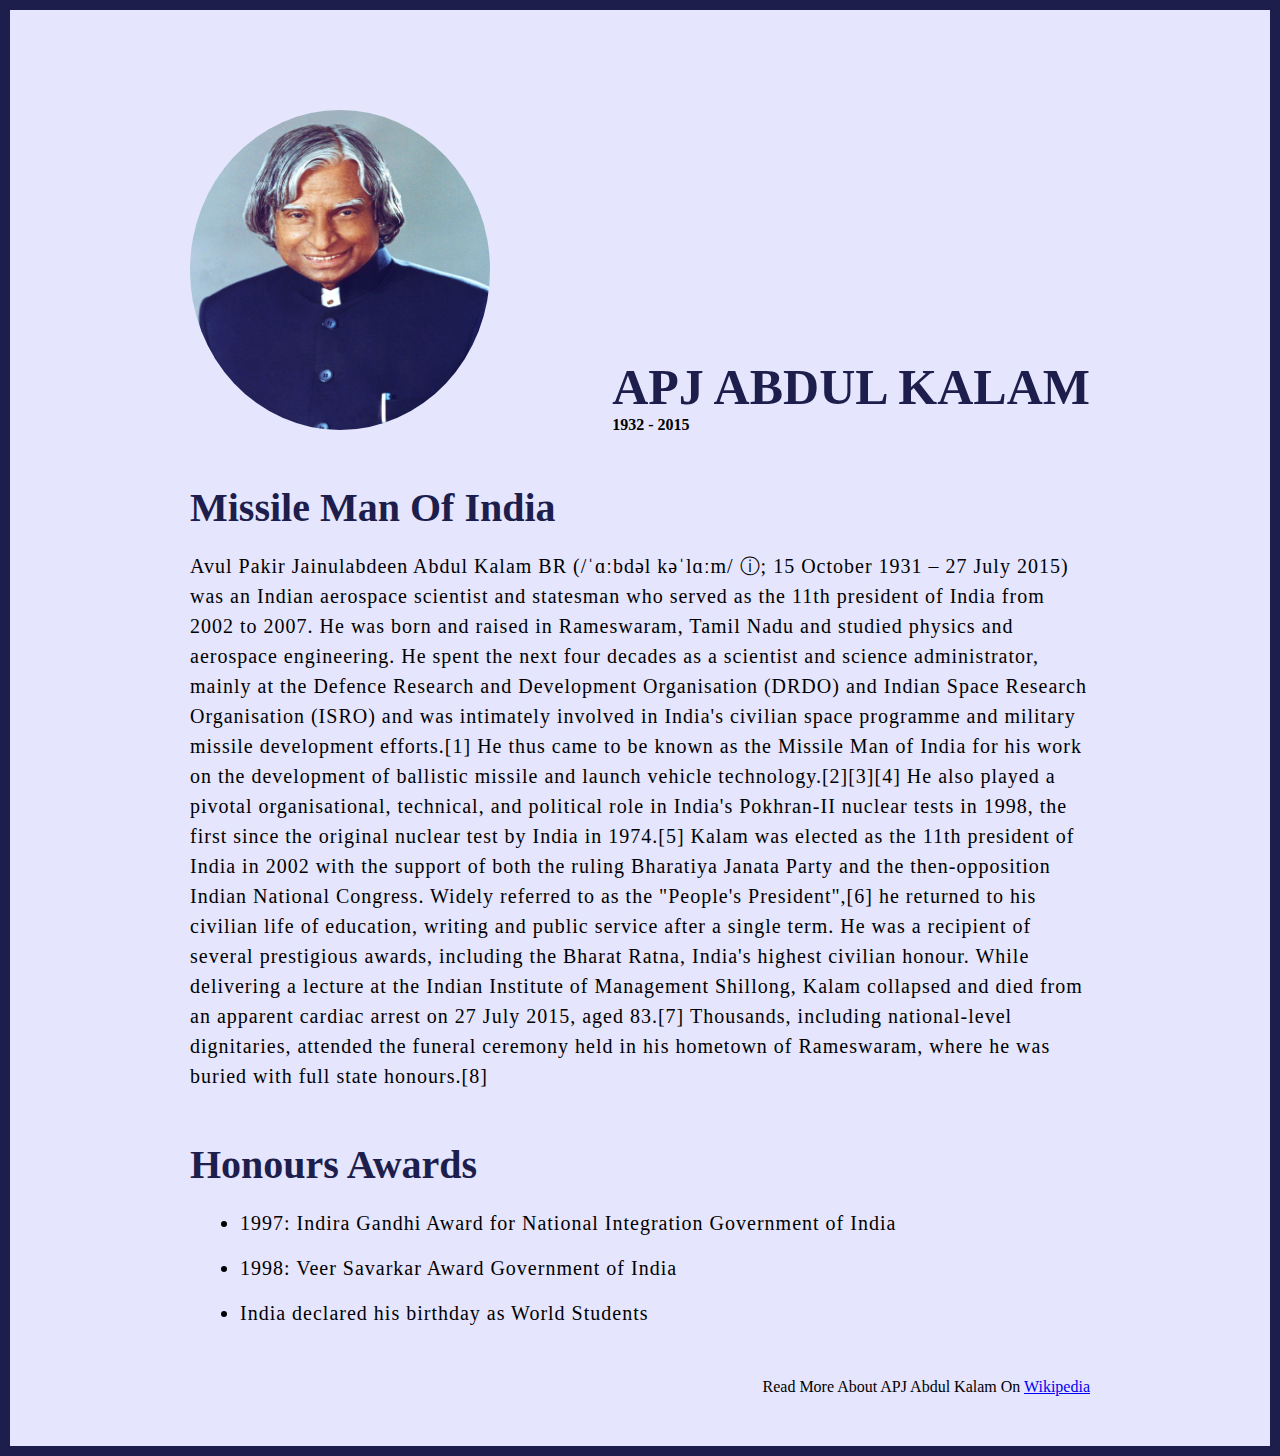
<file: project 1/tributeweb.html>
<!DOCTYPE html>
<html lang="en">
<head>
    <meta charset="UTF-8">
    <meta name="viewport" content="width=device-width, initial-scale=1.0">
    <title>The Tribute Website Dr.APJ Abdul Kalam</title>
    <link rel="stylesheet" href="style.css">
</head>
<body>
    <div class="container">
        <div class="content">
            <section class="topsection">
                <div class="imgcontainer">
                    <img src="images/sir.jpg" alt="Tribute" />
                </div>
                <div>
                    <h1>APJ Abdul Kalam</h1>
                    <h4>1932 - 2015</h4>
                </div> 
            </section>
            <section class="about">
                <h2>Missile Man Of India</h2>
                <p>
                    Avul Pakir Jainulabdeen Abdul Kalam BR (/ˈɑːbdəl kəˈlɑːm/ ⓘ; 15 October 1931 – 27 July 2015) was an Indian aerospace scientist and statesman who served as the 11th president of India from 2002 to 2007. He was born and raised in Rameswaram, Tamil Nadu and studied physics and aerospace engineering. He spent the next four decades as a scientist and science administrator, mainly at the Defence Research and Development Organisation (DRDO) and Indian Space Research Organisation (ISRO) and was intimately involved in India's civilian space programme and military missile development efforts.[1] He thus came to be known as the Missile Man of India for his work on the development of ballistic missile and launch vehicle technology.[2][3][4] He also played a pivotal organisational, technical, and political role in India's Pokhran-II nuclear tests in 1998, the first since the original nuclear test by India in 1974.[5]
                    Kalam was elected as the 11th president of India in 2002 with the support of both the ruling Bharatiya Janata Party and the then-opposition Indian National Congress. Widely referred to as the "People's President",[6] he returned to his civilian life of education, writing and public service after a single term. He was a recipient of several prestigious awards, including the Bharat Ratna, India's highest civilian honour.
                    While delivering a lecture at the Indian Institute of Management Shillong, Kalam collapsed and died from an apparent cardiac arrest on 27 July 2015, aged 83.[7] Thousands, including national-level dignitaries, attended the funeral ceremony held in his hometown of Rameswaram, where he was buried with full state honours.[8]
                </p>
            </section>
            <section class="bio">
                <b><h3>Honours Awards</h3></b>
                <ul>
                    <li>1997: Indira Gandhi Award for National Integration Government of India</li>
                    <li>1998: Veer Savarkar Award Government of India</li>
                    <li>India declared his birthday as World Students</li>
                </ul>
            </section>
            <footer><p>Read More About APJ Abdul Kalam On <a href="https://en.wikipedia.org/wiki/A._P._J._Abdul_Kalam">Wikipedia</a></p></footer>
        </div>
    </div>
</body>
</html>
</file>
<file: style.css>
.logo h1 {
    font-size: 36px;
    font-weight: 600;
    margin: 0;
  }
  .header {
    margin-top: 25px;
    min-height: 60px;
  }
  .logo h1 span:first-of-type {
    padding: 0px 15px;
    border: 1px solid #ddd;
    margin-right: 5px;
    color: #d19c97;
  }
  .search-product input {
    width: 70%;
    height: 40px;
    border-radius: 0;
    padding: 10px;
    font-size: 18px;
    color: #666;
    border: 1px solid #ddd;
    border-right: none;
  }
  
  .search-product input:focus {
    outline: none;
  }
  
  .search-product button {
    height: 40px;
    border-radius: 0;
    border: 1px solid #ddd;
    margin-left: -6px;
    font-size: 15px;
    color: #d19c97;
    background-color: #fff;
  }
  .selected-product {
    text-align: right;
  }
  
  .full-banner-warapper {
    border-top: 1px solid #ddd;
  }
  .list-header {
    height: 65px;
    background-color: #d19c97;
  }
  .list-header h4 {
    display: inline-block;
    margin-left: 40px;
    margin-right: 40px;
    font-weight: 500;
  }
  .list-header span {
    float: right;
    padding: 28px;
  }
  .category-list ul {
    margin: 0;
    padding: 0;
    list-style-type: none;
    border: 1px solid #ddd;
  }
  .category-list ul li {
    border-bottom: 1px solid #ddd;
    padding: 10px 40px;
  }
  .category-list ul li a {
    color: #333;
    text-decoration: none;
  }
  /*  */
  .shop-menu {
    display: flex;
  }
  .left-menu-list {
    width: 70%;
  }
  .right-menu-list {
    width: 30%;
    direction: rtl;
  }
  .shop-menu ul {
    display: flex;
    margin: 0;
    padding: 0;
    list-style-type: none;
  }
  .shop-menu ul li {
    min-width: 75px;
    padding: 20px;
  }
  .shop-menu ul li a {
    color: #333;
    text-decoration: none;
  }
  .shop-menu ul li a:hover {
    color: #d19c97;
  }
  .shop-menu ul.dropdown {
    display: none;
    border: 1px solid #ddd;
    position: absolute;
    box-shadow: #ddd 1px 1px 4px;
  }
  .dropdown-head:hover ul.dropdown {
    display: block;
  }
  .banner {
    position: relative;
    height: 400px;
    float: left;
    width: 100%;
    margin-left: 15px;
  }
  .banner img {
    width: 100%;
    height: 100%;
    object-fit: cover;
  }
  .banner .banner-text {
    position: absolute;
    top: 0;
    bottom: 0;
    right: 0;
    left: 0;
    align-items: center;
    display: flex;
    justify-content: center;
    flex-direction: column;
    color: #fff;
    background-color: #0000003d;
  }
  .banner-text h4 {
    margin: 0;
    text-transform: uppercase;
    font-size: 28px;
    font-weight: 500;
  }
  .banner-text h3 {
    margin: 0;
    font-size: 50px;
  }
  .banner-text a.show-now {
    background-color: #fff;
    color: #000;
    padding: 10px 15px;
  }
  /*  */
  
  .features-point {
    border: 1px solid #ddd;
    margin-top: 30px;
    margin-bottom: 30px;
    margin-right: 25px;
  }
  
  .features-point .icon-text-wrap {
    padding: 30px;
    display: flex;
  }
  .icon-text-wrap i {
    font-size: 30px;
    color: #d19c97;
  }
  .icon-text-wrap span {
    font-size: 20px;
    padding-left: 20px;
    font-weight: 600;
  }
  .category-item {
    border: 1px solid #ccc;
    padding: 30px;
    margin-right: 25px;
    margin-top: 25px;
    margin-bottom: 50px;
  }
  .category-item .product-count {
    text-align: right;
    margin-bottom: 10px;
  }
  .category-item .category-img img {
    width: 100%;
  }
  .category-item .category-type h5 {
    margin-bottom: 0;
    font-size: 25px;
  }
  /*  */
  .offer-banner {
    background-color: #edf1ff !important;
    margin-bottom: 50px;
    position: relative;
    margin-right: 25px;
  }
  .offer-banner img {
    position: absolute;
    max-width: 50%;
    max-height: 90%;
    bottom: 0;
    z-index: 100;
    float: left;
  }
  
  .offer-banner .offer-text {
    text-align: right;
    padding: 40px;
  }
  
  .offer-banner .offer-text h5 {
    color: #d19c97 !important;
    font-size: 25px;
    text-transform: uppercase;
    margin: 0;
    font-weight: 400;
  }
  .offer-banner .offer-text h3 {
    font-size: 40px;
    font-weight: 600;
    margin-top: 10px;
  }
  .offer-banner .offer-text button {
    padding: 15px 30px;
    color: #d19c97 !important;
    border: 1px solid #d19c97;
    background-color: transparent;
    cursor: pointer;
  }
  .cart {
    border: 1px solid #ddd;
    margin-right: 25px;
    margin-bottom: 50px;
  }
  .cart img {
    width: 100%;
  }
  .cart .cart-details {
    border-top: 1px solid #ddd;
    border-bottom: 1px solid #ddd;
    padding: 15px;
  }
  
  .cart .cart-details .name-head {
    margin: 0;
    text-align: center;
    font-size: 18px;
    font-weight: 500;
  }
  .cart .cart-details .cart-price {
    display: flex;
    justify-content: center;
  }
  .cart .cart-price h6 {
    font-size: 16px;
    margin: 0;
    padding: 5px;
    font-weight: 500;
  }
  .cart .cart-price h6.last {
    text-decoration: line-through;
    color: #888;
  }
  
  .cart .cart-footer {
    display: flex;
    justify-content: space-between;
    padding: 15px;
  }
  .cart .cart-footer a {
    color: #d19c97;
    font-size: 14px;
  }
  .stay-updated {
    margin-bottom: 100px;
    background-color: #edf1ff;
    margin-left: -5.5%;
    margin-right: -5.5%;
    text-align: center;
    padding-top: 50px;
    padding-left: 32%;
    padding-right: 32%;
    padding-bottom: 80px;
  }
  .stay-updated .update-text {
    line-height: 2;
    color: #666;
  }
  .stay-updated .updated-inputs {
    display: flex;
  }
  .stay-updated .email-input {
    flex: 100%;
    border-radius: 0;
    height: 47px;
    border: none;
    padding-left: 20px;
    font-size: 16px;
  }
  .stay-updated .email-btn {
    border-radius: 0;
    border: 1px solid #d19c97;
    color: #000;
    background-color: #d19c97;
    padding: 13px 30px;
    font-size: 16px;
  }
  
  .footer {
    background-color: #edf1ff;
    margin-left: -5.5%;
    margin-right: -5.5%;
    padding-left: 5.5%;
    padding-top: 50px;
    padding-bottom: 20px;
    display: flex;
  }
  .footer .footer-desc {
    text-align: justify;
    line-height: 1.5;
    margin-bottom: 25px;
  }
  .footer .contact-list {
    padding: 0;
    list-style-type: none;
    line-height: 2.5;
  }
  .footer .contact-list .icon {
    color: #d19c97;
    width: 25px;
  }
  .quick-links ul {
    list-style-type: none;
    padding: 0;
    line-height: 2;
  }
  .quick-links ul a {
    text-decoration: none;
    color: #333;
  }
  .quick-links ul a i {
    padding-right: 5px;
  }
  
  .footer .footer-input {
    border: none;
    width: 80%;
    height: 50px;
    margin-bottom: 25px;
    font-size: 18px;
    padding-left: 15px;
  }
  .footer .footer-button {
    border: 0;
    background-color: #d19c97;
    padding: 15px;
    width: 80%;
    font-size: 18px;
  }
  .vender-list {
    display: flex;
    justify-content: space-between;
    padding-left: 5%;
    padding-right: 5%;
    margin-bottom: 100px;
  }
  .vender-list img {
    border: 1px solid #ddd;
  }
  .copy-right {
    background-color: #edf1ff;
    padding-left: 5%;
    padding-right: 5%;
    display: flex;
    justify-content: space-between;
  }
  
  /* shop file style */
  .shop-header {
    background-color: #edf1ff;
    text-align: center;
    padding-top: 50px;
    padding-bottom: 50px;
    margin-bottom: 20px;
  }
  .shop-header h3 {
    color: #d19c97;
    font-weight: 400;
  }
  .shop-header h1 {
    text-transform: uppercase;
  }
  .sort-options {
    text-align: right;
    margin-right: 25px;
    margin-bottom: 20px;
  }
  .sort-options select {
    border: 1px solid #ddd;
    height: 35px;
    width: 100px;
  }
  /* custom checkbox */
  .custom-control-check {
    position: relative;
    z-index: 1;
    display: block;
    min-height: 16px;
    padding-left: 16px;
  }
  .custom-control-input{
    position: absolute;
    left: 0;
    z-index: -1;
    width: 16px;
    height: 16px;
    opacity: 0;
  }
  .custom-control-label{
    position: relative;
    margin-bottom: 0px;
    vertical-align: top;
  }
  .custom-control-label::before{
    position: absolute;
    top:3px;
    left: -25px;
    display: block;
    width: 16px;
    height: 16px;
    content: "";
    border: #d19c97 solid 1px;
  }
  .custom-control-input:checked ~ .custom-control-label::before{
    border-color:#d19c97;
    background-color: #d19c97;
  }
  .custom-control-label::after{
    position:absolute;
    top:4px;
    left:-24px;
    display: block;
    width: 16px;
    height: 16px;
    content: "";
    background: no-repeat 50% / 50% 50%;
  }
  .custom-control-input ~ .custom-control-label::after {
    background-image: url("data:image/svg+xml,%3csvg xmlns='http://www.w3.org/2000/svg' width='8' height='8' viewBox='0 0 8 8'%3e%3cpath fill='%23fff' d='M6.564.75l-3.59 3.612-1.538-1.55L0 4.26l2.974 2.99L8 2.193z'/%3e%3c/svg%3e");
  }
  /* custom checkbox end */
  
  .custom-control-check{
    display: flex;
    align-items: center;
    justify-content: space-between;
    margin-left: 20px;
    margin-right: 20px;
    color: #666;
    margin-bottom: 15px;
  }
  .filter-prod-count {
    border: 1px solid #ddd;
    padding-left: 5px;
    padding-right: 5px;
    font-size: 13px;
  }
  /* cart details start */
  .cart-details{
    margin-top: 50px;
    margin-bottom: 50px;
  }
  .cart-details table{
    width: 100%;
    border-collapse: collapse;
  }
  .cart-details table thead {
    color: #666;
    background-color: #EDF1FF;
    text-align: center;
  }
  .cart-details table thead th {
    padding: 15px;
  }
  .cart-details table tbody {
    text-align: center;
    vertical-align: middle;
  }
  .cart-details img{
      width: 60px;
      vertical-align: middle;
  }
  .cart-details table tbody td {
    border: 1px solid #edf1ff;
    display: table-cell;
    padding: 15px;
  }
  .cart-details .text-with-img{
    text-align: left;
  }
  .quantity-input {
    display: flex;
  }
  .quantity-input button {
    border: 0;
    background-color: #d19c97;
    font-size: 24px;
    width: 30px;
    border-radius: 0px;
  }
  .quantity-input input {
    width: 50px;
    border: 1px solid #ccc;
    background-color: #edf1ff;
    text-align: center;
  }
  .cart-details .custom-delete-button{
    padding: 5px;
    background-color: #d19c97;;
  }
  /* cart details end */
  /* cart summary style */
  .cart-summary-wrapper{
    margin-top: 50px;
    margin-left: 20px;
  }
  .cart-summary-wrapper .coupon-inputs {
    display: flex;
    height: 50px;
  }
  
  .coupon-inputs input {
    border: 1px solid #ddd;
    border-right: 0;
    padding-left: 20px;
    width: 60%;
  }
  .coupon-inputs button{
    background-color: #d19c97;
    border: 0;
    width: 40%;
  }
  .cart-summary-wrapper  .cart-summary-body{
      border: 1px solid #ddd;
      margin-top: 50px;
      padding: 20px;
  }
  .cart-summary-wrapper .cart-summy-item{
    display: flex;
      justify-content: space-between;
  }
  .cart-summary-wrapper .total-wrapper {
    border: 1px solid #ddd;
    border-top: none;
    padding: 20px;
  }
  .cart-summary-wrapper .total-head {
    display: flex;
    justify-content: space-between;
    margin-bottom: 30px;
  }
  .total-head h4{
    margin: 0;
  }
  .proceed-input button {
    background-color: #d19c97;
    border: 0;
    padding: 20px;
    width: 100%;
    font-size: 16px;
    cursor: pointer;
  }
  /* cart summary style end */
  
  
  @media only screen and (max-width: 992px) {
    .search-product {
      display: flex;
    }
    .search-product input {
      flex: 100%;
    }
    .selected-product {
      text-align: left;
    }
    .shop-menu ul {
      display: block;
    }
    .shop-menu ul li {
      padding: 10px;
    }
    .banner {
      float: none;
    }
    .stay-updated {
      padding-top: 25px;
      padding-left: 5%;
      padding-right: 5%;
      padding-bottom: 40px;
    }
    .vender-list {
      justify-content: start;
      flex-wrap: wrap;
    }
    .footer {
      display: block;
    }
    .copy-right {
      flex-direction: column;
    }
  }
</file>
<file: common.css>
body {
    margin: 0;
    font-family: 'Poppins', sans-serif;
  }
  .wrapper {
    margin-left: 5%;
    margin-right: 5%;
  }
  .arrange-left {
    float: left;
  }
  .wid-25 {
    width: 25%;
  }
  .wid-50 {
    width: 50%;
  }
  .wid-75{
    width: 75%;
  }
  .wid-33{
    width: 33.3%;
  }
  .next-row{
    clear: both;
  }
  .common-btn {
    height: 35px;
    border: 1px solid #ddd;
    border-radius: 0;
    background-color: #fff;
    min-width: 50px;
    text-align: center;
    color: #d19c97;
    margin-right: 10px;
  }
  
  .common-btn span {
    font-size: 16px;
    font-weight: 800;
  }
  
  .common-btn span i{
    padding-right: 5px;
    padding-left: 5px;
  }
  
  .flip-img{
    transform: scaleX(-1);
  }
  .margin-right-5{
    margin-right: 5%;
  }
  
  @media only screen and (max-width:992px) {
    .wid-25, .wid-50, .wid-75, .wid-33{
      width: 100%;
      margin-top: 20px;
      margin-bottom: 20px;
    }
    .arrange-left{
      float: none;
    }
  }
</file>
<file: project 1/style.css>
*{
    padding: 0px;
    margin: 0px;
}
.container{
    background-color: #e5e5fd;
    min-height: 100vh;
    border:10px solid #1D1E4C;
}
.content{
    max-width: 900px;
    margin: 0 auto;
}
.topsection{
    display: flex;
    justify-content: space-between;
    margin-top: 100px;
    align-items: flex-end;
}
.topsection h1{
    font-size: 50px;
    font-weight: bold;
    color: #1d1e4c;
    text-transform: uppercase;
}
.topsection h2{
    text-align: end;
    font-size: 30px;
    font-weight: bold;
}
.imgcontainer img{
    width: 300px;
    height: 320px;
    border-radius: 50%;
}
.about{
    margin-top: 50px;
}
.about h2{
    text-align: start;
    color: #1d1e4c;
    font-weight: bold;
    margin-top: 20px;
    margin-bottom: 20px;
    font-size: 40px;
}
.about p{
    font-size: 20px;
    line-height: 30px;
    letter-spacing: 1px;
}
.bio{
    margin-top: 50px;
}
.bio h3{
    margin-bottom: 20px;
    font-size: 40px;
    font-weight: bold;
    color: #1d1e4c;
}
.bio ul li{
    margin-bottom: 15px;
    margin-left: 50px;
    font-size: 25px;
    font-size: 20px;
    line-height: 30px;
    letter-spacing: 1px;
}
footer{
    margin: 50px 0px;
}
footer p{
    text-align: end;
}
</file>
